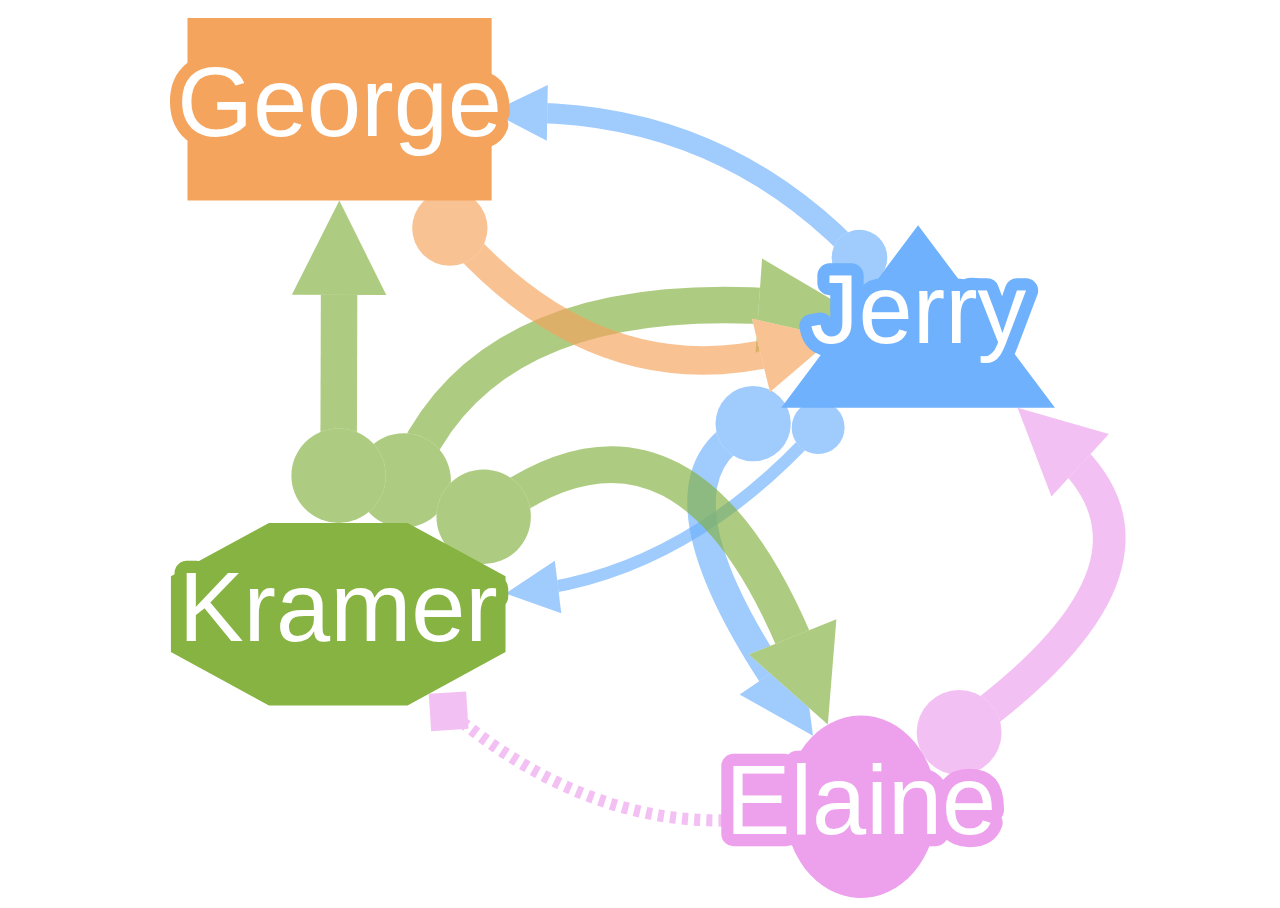
<file: src/web/cyto1.html>
<html>
    <head>
        <title>?</title>
        <meta charset="UTF-8">
        <meta name="viewport" content="width=device-width, initial-scale=1.0">

        <script src="lib/jquery-2.1.1.min.js"></script>
        <script src="lib/lodash.min.js"></script>
        <script src="lib/cytoscape.js"></script>
        <script src="lib/json-patch-duplex.min.js"></script>

    </head>
    <body>
    </body>
    <script>
                $('body').cytoscape(
        {
        layout: {
        name: 'cose',
                padding: 10
        },
                style: cytoscape.stylesheet()
                .selector('node')
                .css({
                'shape': 'data(faveShape)',
                        'width': 'mapData(weight, 40, 80, 20, 60)',
                        'content': 'data(name)',
                        'text-valign': 'center',
                        'text-outline-width': 2,
                        'text-outline-color': 'data(faveColor)',
                        'background-color': 'data(faveColor)',
                        'color': '#fff'
                })
                .selector(':selected')
                .css({
                'border-width': 3,
                        'border-color': '#333'
                })
                .selector('edge')
                .css({
                'opacity': 0.666,
                        'width': 'mapData(strength, 70, 100, 2, 6)',
                        'target-arrow-shape': 'triangle',
                        'source-arrow-shape': 'circle',
                        'line-color': 'data(faveColor)',
                        'source-arrow-color': 'data(faveColor)',
                        'target-arrow-color': 'data(faveColor)'
                })
                .selector('edge.questionable')
                .css({
                'line-style': 'dotted',
                        'target-arrow-shape': 'diamond'
                })
                .selector('.faded')
                .css({
                'opacity': 0.25,
                        'text-opacity': 0
                }),
                elements: {
                nodes: [
                {data: {id: 'j', name: 'Jerry', weight: 65, faveColor: '#6FB1FC', faveShape: 'triangle'}},
                {data: {id: 'e', name: 'Elaine', weight: 45, faveColor: '#EDA1ED', faveShape: 'ellipse'}},
                {data: {id: 'k', name: 'Kramer', weight: 75, faveColor: '#86B342', faveShape: 'octagon'}},
                {data: {id: 'g', name: 'George', weight: 70, faveColor: '#F5A45D', faveShape: 'rectangle'}}
                ],
                        edges: [
                        {data: {source: 'j', target: 'e', faveColor: '#6FB1FC', strength: 90}},
                        {data: {source: 'j', target: 'k', faveColor: '#6FB1FC', strength: 70}},
                        {data: {source: 'j', target: 'g', faveColor: '#6FB1FC', strength: 80}},
                        {data: {source: 'e', target: 'j', faveColor: '#EDA1ED', strength: 95}},
                        {data: {source: 'e', target: 'k', faveColor: '#EDA1ED', strength: 60}, classes: 'questionable'},
                        {data: {source: 'k', target: 'j', faveColor: '#86B342', strength: 100}},
                        {data: {source: 'k', target: 'e', faveColor: '#86B342', strength: 100}},
                        {data: {source: 'k', target: 'g', faveColor: '#86B342', strength: 100}},
                        {data: {source: 'g', target: 'j', faveColor: '#F5A45D', strength: 90}}
                        ]
                },
                ready: function () {
                window.cy = this;
                        // giddy up
                },
                
                 // initial viewport state:
                zoom: 1,
                pan: {x: 0, y: 0},
                // interaction options:
                minZoom: 1e-50,
                maxZoom: 1e50,
                zoomingEnabled: true,
                userZoomingEnabled: true,
                panningEnabled: true,
                userPanningEnabled: true,
                //selectionType: (isTouchDevice ? 'additive' : 'single'),
                autolock: false,
                autoungrabify: false,
                autounselectify: false,
                // rendering options:
                headless: false,
                styleEnabled: true,
                hideEdgesOnViewport: false,
                hideLabelsOnViewport: false,
                textureOnViewport: true,
                motionBlur: true,
                wheelSensitivity: 1,
                pixelRatio: 1
                //initrender: function (evt) { /* ... */
                //},
                //renderer: { /* ... */},
        });
    </script>
</html>
</file>
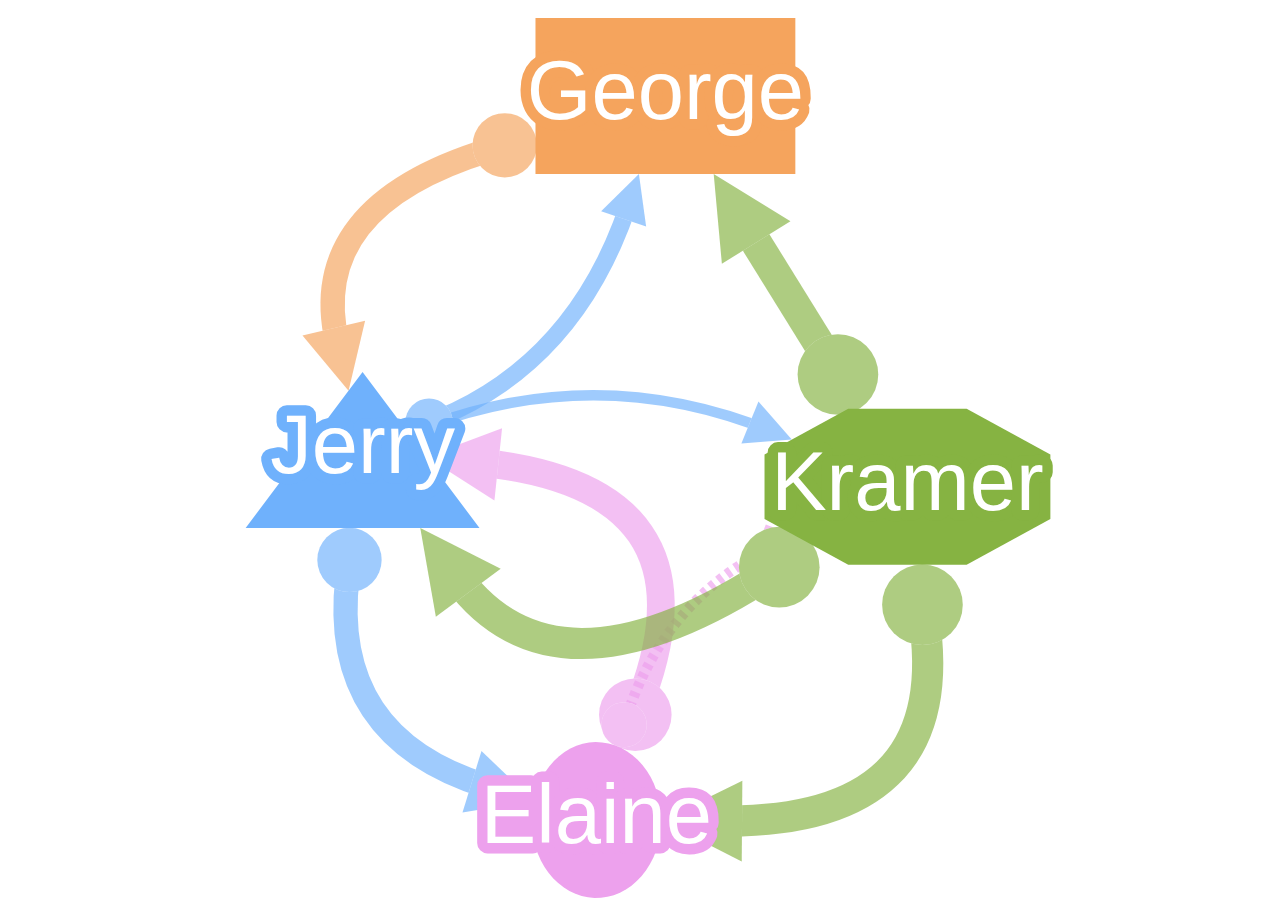
<file: src/web/test/cyto1.html>
<html>
    <head>
        <title>?</title>
        <meta charset="UTF-8">
        <meta name="viewport" content="width=device-width, initial-scale=1.0">

        <script src="../lib/jquery-2.1.1.min.js"></script>
        <script src="../lib/lodash.min.js"></script>
        <script src="../lib/cytoscape.js"></script>
        <script src="../lib/json-patch-duplex.min.js"></script>

    </head>
    <body>
    </body>
    <script>
                $('body').cytoscape(
        {
        layout: {
        name: 'cose',
                padding: 10
        },
                style: cytoscape.stylesheet()
                .selector('node')
                .css({
                'shape': 'data(faveShape)',
                        'width': 'mapData(weight, 40, 80, 20, 60)',
                        'content': 'data(name)',
                        'text-valign': 'center',
                        'text-outline-width': 2,
                        'text-outline-color': 'data(faveColor)',
                        'background-color': 'data(faveColor)',
                        'color': '#fff'
                })
                .selector(':selected')
                .css({
                'border-width': 3,
                        'border-color': '#333'
                })
                .selector('edge')
                .css({
                'opacity': 0.666,
                        'width': 'mapData(strength, 70, 100, 2, 6)',
                        'target-arrow-shape': 'triangle',
                        'source-arrow-shape': 'circle',
                        'line-color': 'data(faveColor)',
                        'source-arrow-color': 'data(faveColor)',
                        'target-arrow-color': 'data(faveColor)'
                })
                .selector('edge.questionable')
                .css({
                'line-style': 'dotted',
                        'target-arrow-shape': 'diamond'
                })
                .selector('.faded')
                .css({
                'opacity': 0.25,
                        'text-opacity': 0
                }),
                elements: {
                nodes: [
                {data: {id: 'j', name: 'Jerry', weight: 65, faveColor: '#6FB1FC', faveShape: 'triangle'}},
                {data: {id: 'e', name: 'Elaine', weight: 45, faveColor: '#EDA1ED', faveShape: 'ellipse'}},
                {data: {id: 'k', name: 'Kramer', weight: 75, faveColor: '#86B342', faveShape: 'octagon'}},
                {data: {id: 'g', name: 'George', weight: 70, faveColor: '#F5A45D', faveShape: 'rectangle'}}
                ],
                        edges: [
                        {data: {source: 'j', target: 'e', faveColor: '#6FB1FC', strength: 90}},
                        {data: {source: 'j', target: 'k', faveColor: '#6FB1FC', strength: 70}},
                        {data: {source: 'j', target: 'g', faveColor: '#6FB1FC', strength: 80}},
                        {data: {source: 'e', target: 'j', faveColor: '#EDA1ED', strength: 95}},
                        {data: {source: 'e', target: 'k', faveColor: '#EDA1ED', strength: 60}, classes: 'questionable'},
                        {data: {source: 'k', target: 'j', faveColor: '#86B342', strength: 100}},
                        {data: {source: 'k', target: 'e', faveColor: '#86B342', strength: 100}},
                        {data: {source: 'k', target: 'g', faveColor: '#86B342', strength: 100}},
                        {data: {source: 'g', target: 'j', faveColor: '#F5A45D', strength: 90}}
                        ]
                },
                ready: function () {
                window.cy = this;
                        // giddy up
                },
                
                 // initial viewport state:
                zoom: 1,
                pan: {x: 0, y: 0},
                // interaction options:
                minZoom: 1e-50,
                maxZoom: 1e50,
                zoomingEnabled: true,
                userZoomingEnabled: true,
                panningEnabled: true,
                userPanningEnabled: true,
                //selectionType: (isTouchDevice ? 'additive' : 'single'),
                autolock: false,
                autoungrabify: false,
                autounselectify: false,
                // rendering options:
                headless: false,
                styleEnabled: true,
                hideEdgesOnViewport: false,
                hideLabelsOnViewport: false,
                textureOnViewport: true,
                motionBlur: true,
                wheelSensitivity: 1,
                pixelRatio: 1
                //initrender: function (evt) { /* ... */
                //},
                //renderer: { /* ... */},
        });
    </script>
</html>
</file>
